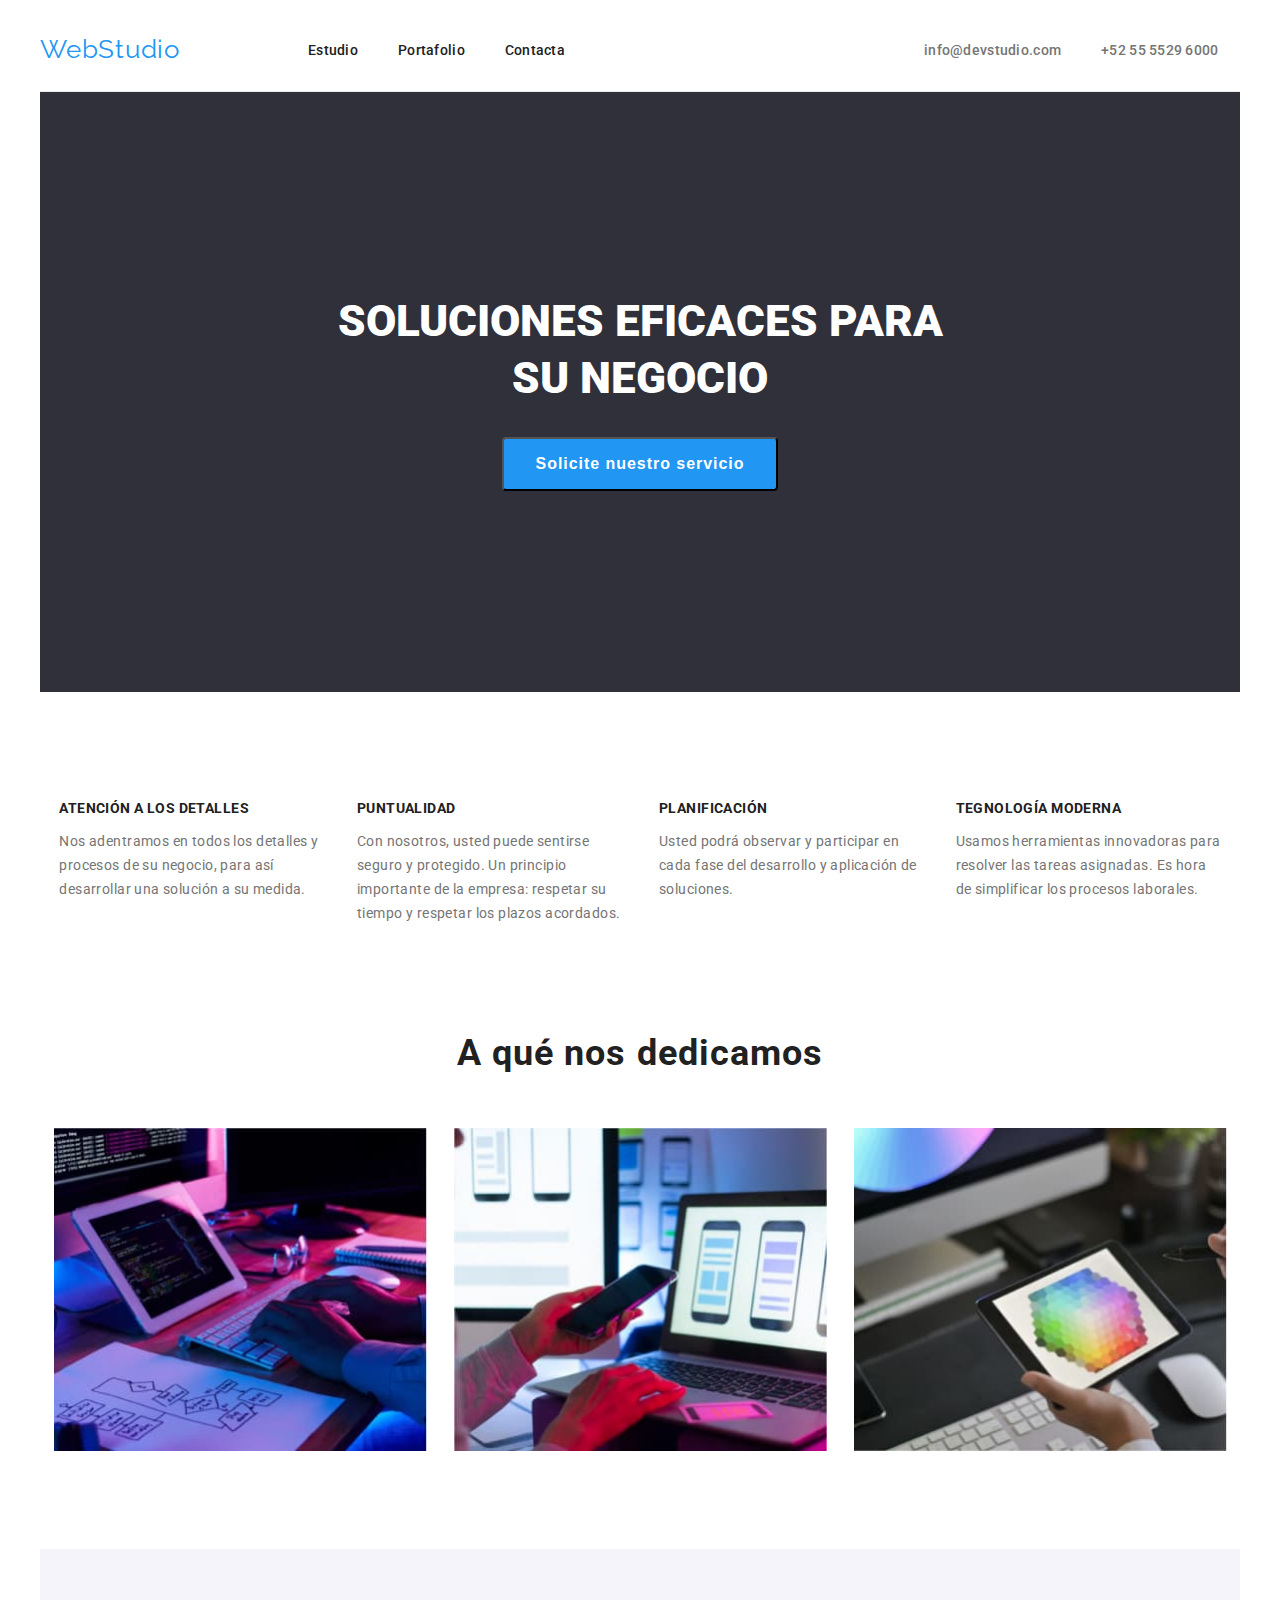
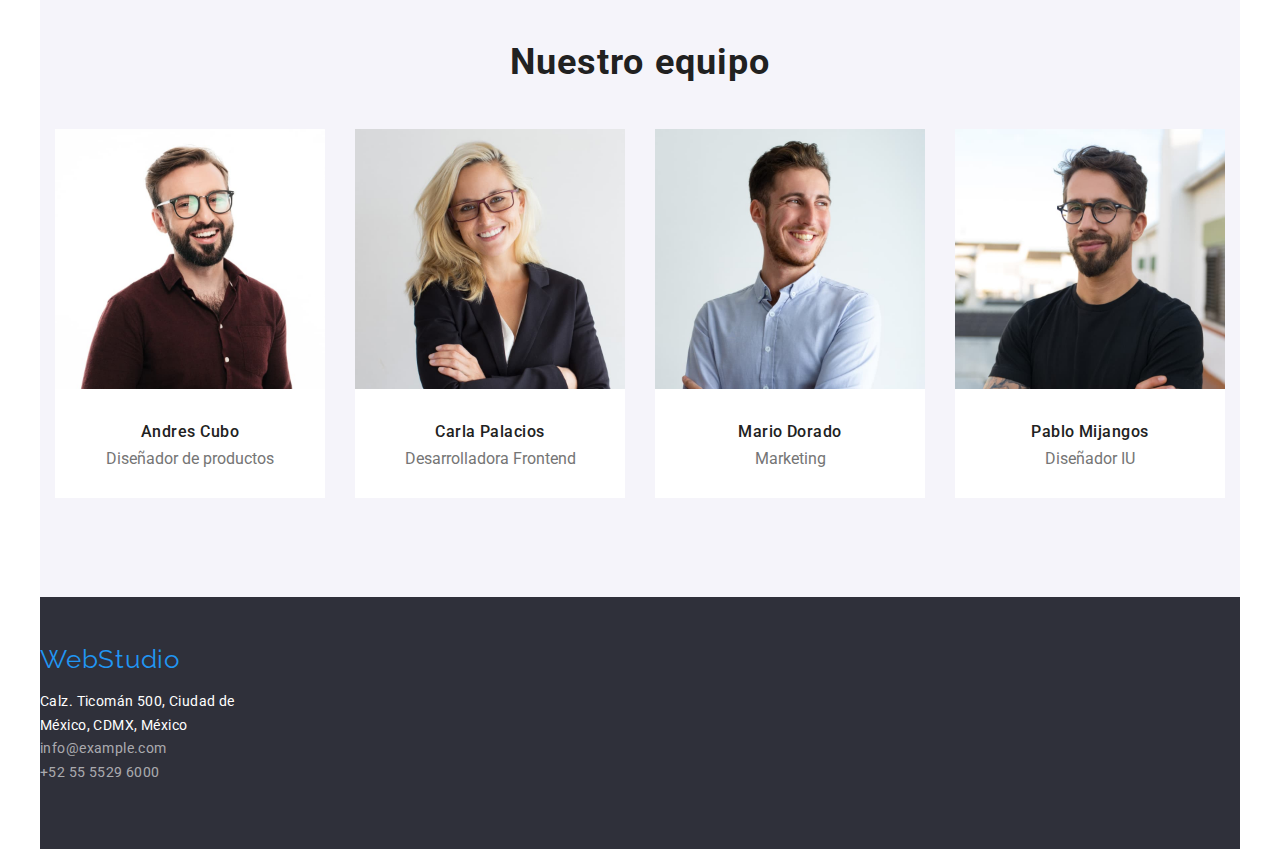
<file: index.html>
<!DOCTYPE html>
<html lang="en">
  <head>
    <meta charset="UTF-8" />
    <meta name="description" content="Primer tarea GoIT fullStack" />
    <link rel="stylesheet" href="css/styles.css" />
    <link
      href="https://fonts.googleapis.com/css2?family=Raleway:wght@700&display=swap"
      rel="stylesheet"
    />
    <link rel="preconnect" href="https://fonts.googleapis.com" />
    <link rel="preconnect" href="https://fonts.gstatic.com" crossorigin />
    <link
      href="https://fonts.googleapis.com/css2?family=Raleway:wght@700&family=Roboto:wght@400;500;700;900&display=swap"
      rel="stylesheet"
    />

    <title>WebStudio</title>
  </head>

  <body>
    <header class="container">
      <a
        href="https://www.figma.com/file/PbLsPaq3rqdlmDubktEo3F/Web-Studio-Project?node-id=75270%3A252&t=9BkdCVBXHGDRPH3z-0"
        target="_blank"
        >WebStudio</a
      >

      <nav>
        <ul class="menu">
          <li><a href="index.html">Estudio</a></li>
          <li><a href="portfolio.html">Portafolio</a></li>
          <li><a href="">Contacta</a></li>
        </ul>
        <ul class="contact">
          <li>
            <a href="mailto:info@devstudio.com">info@devstudio.com</a>
          </li>
          <li>
            <a href="tel:+525555296000">+52 55 5529 6000</a>
          </li>
        </ul>
      </nav>
    </header>

    <main>
      <section class="container principal-section">
        <h1>
          SOLUCIONES EFICACES PARA <br />
          SU NEGOCIO
        </h1>
        <button type="button">Solicite nuestro servicio</button>
      </section>

      <section class="container caracteristics">
        <ul>
          <li>
            <h3>ATENCIÓN A LOS DETALLES</h3>
            <p>
              Nos adentramos en todos los detalles y <br />
              procesos de su negocio, para así <br />
              desarrollar una solución a su medida.
            </p>
          </li>

          <li>
            <h3>PUNTUALIDAD</h3>
            <p>
              Con nosotros, usted puede sentirse <br />
              seguro y protegido. Un principio <br />
              importante de la empresa: respetar su <br />
              tiempo y respetar los plazos acordados.
            </p>
          </li>

          <li>
            <h3>PLANIFICACIÓN</h3>
            <p>
              Usted podrá observar y participar en <br />
              cada fase del desarrollo y aplicación de <br />
              soluciones.
            </p>
          </li>

          <li>
            <h3>TEGNOLOGÍA MODERNA</h3>
            <p>
              Usamos herramientas innovadoras para <br />
              resolver las tareas asignadas. Es hora <br />
              de simplificar los procesos laborales.
            </p>
          </li>
        </ul>
      </section>

      <section class="container dedication">
        <h2>A qué nos dedicamos</h2>
        <ul>
          <li>
            <img
              src="images/dedication_one.jpg"
              alt="Zona de trabajo de un programador"
              width="373"
              height="323"
            />
          </li>
          <li>
            <img
              src="images/dedication_two.jpg"
              alt="Alguien desarrollando una aplicación movil"
              width="373"
              height="323"
            />
          </li>
          <li>
            <img
              src="images/dedication_three.jpg"
              alt="Alguien eligiendo un color en una tablet"
              width="373"
              height="323"
            />
          </li>
        </ul>
      </section>

      <section class="container team">
        <h2>Nuestro equipo</h2>
        <ul>
          <li>
            <img
              src="images/andres_cubo.jpg"
              alt="Foto de Andres Cubo"
              width="270"
              height="260"
            />
            <h3>Andres Cubo</h3>
            <p>Diseñador de productos</p>
          </li>
          <li>
            <img
              src="images/carla_palacios.jpg"
              alt="Foto de Carla Palacios"
              width="270"
              height="260"
            />
            <h3>Carla Palacios</h3>
            <p>Desarrolladora Frontend</p>
          </li>
          <li>
            <img
              src="images/mario_dorado.jpg"
              alt="Foto de Mario Dorado"
              width="270"
              height="260"
            />
            <h3>Mario Dorado</h3>
            <p>Marketing</p>
          </li>
          <li>
            <img
              src="images/pablo_mijangos.jpg"
              alt="Foto de Pablo Mijangos"
              width="270"
              height="260"
            />
            <h3>Pablo Mijangos</h3>
            <p>Diseñador IU</p>
          </li>
        </ul>
      </section>
    </main>

    <footer class="container">
      <a
        href="https://www.figma.com/file/PbLsPaq3rqdlmDubktEo3F/Web-Studio-Project?node-id=0%3A1&t=LeG2gjBpz0DR4NFb-0"
        target="_blank"
        >WebStudio</a
      >
      <address>
        <ul>
          <li class="direction">
            Calz. Ticomán 500, Ciudad de
            <br />
            México, CDMX, México
          </li>
          <li>
            <a class="footer-contact" href="mailto:info@example.com"
              >info@example.com</a
            >
          </li>
          <li>
            <a class="footer-contact" href="tel:+525555296000 "
              >+52 55 5529 6000
            </a>
          </li>
        </ul>
      </address>
    </footer>
  </body>
</html>
</file>
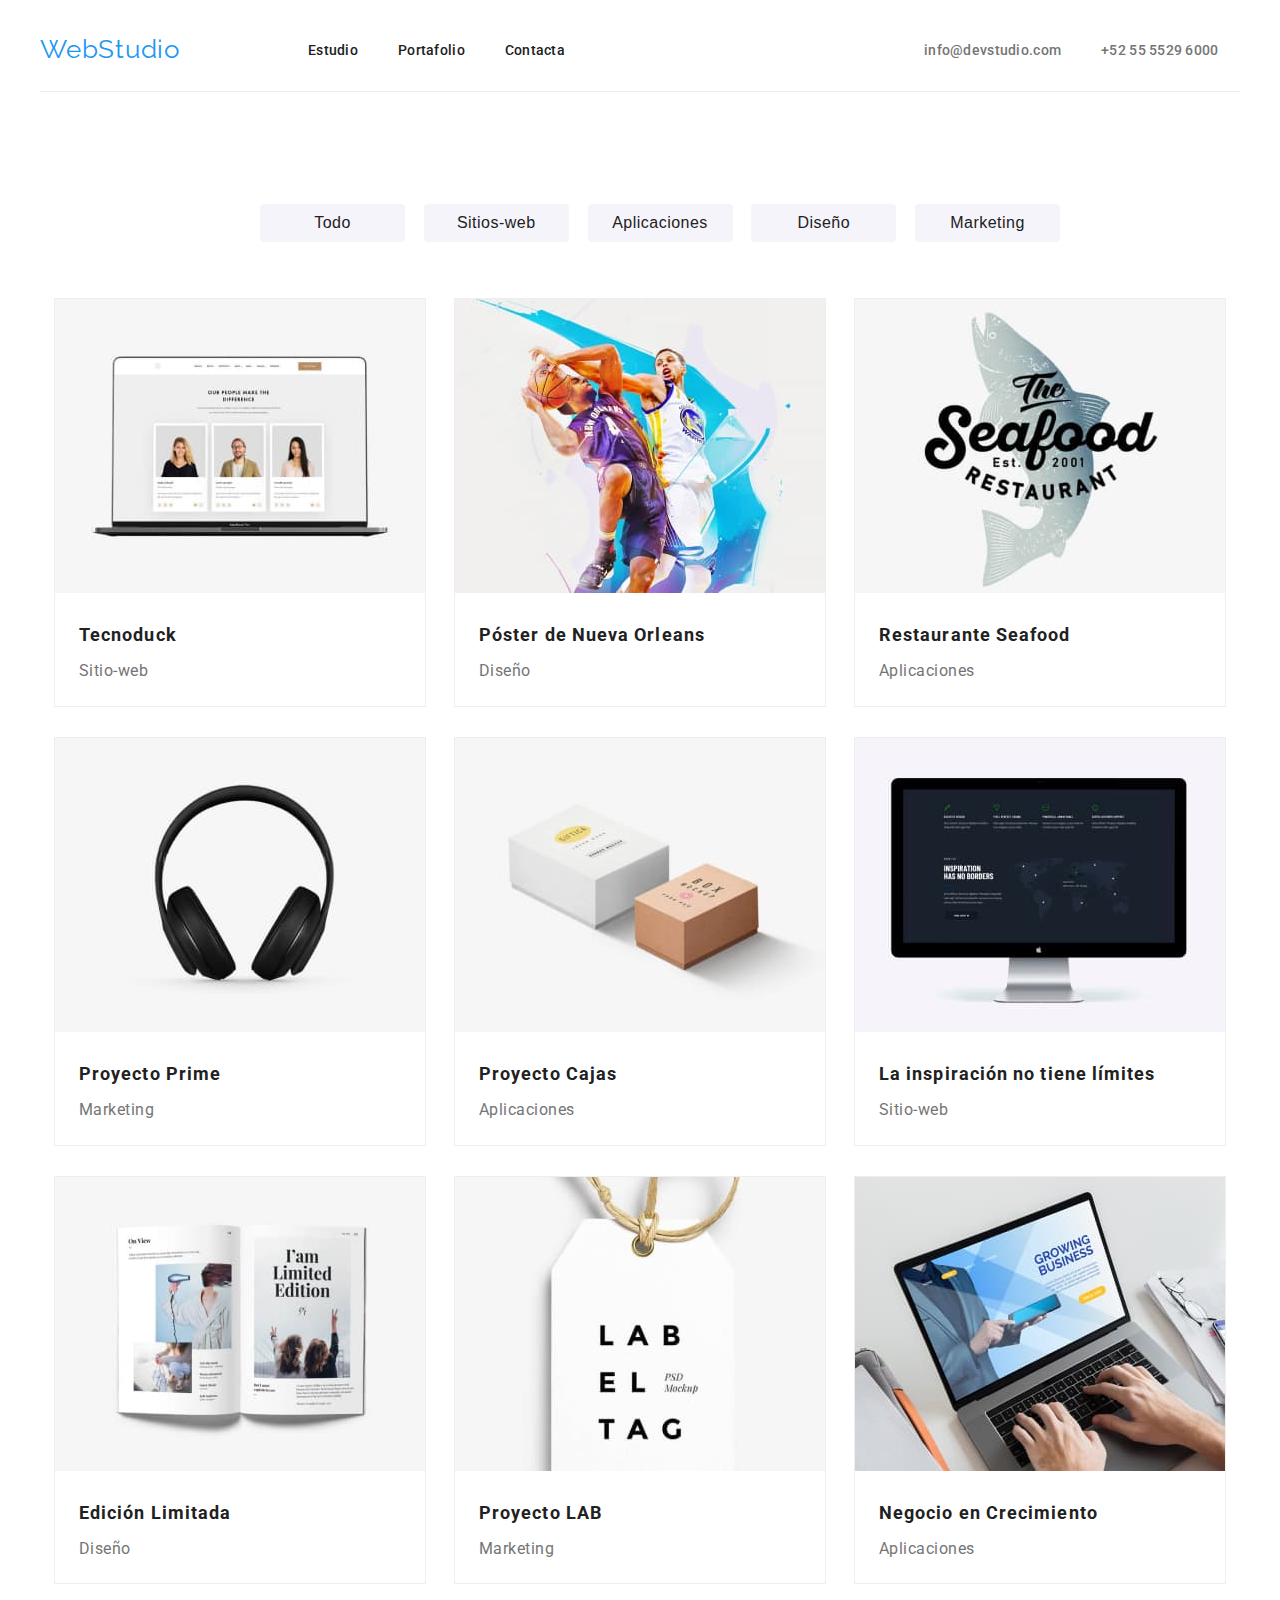
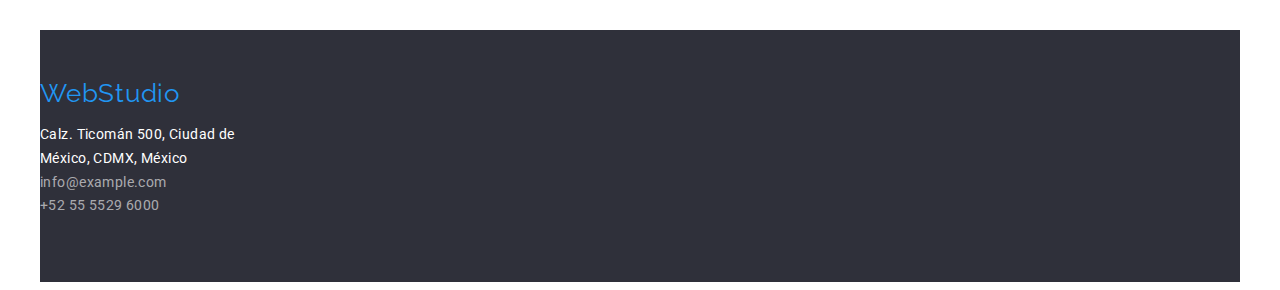
<file: portfolio.html>
<!DOCTYPE html>
<html lang="en">
  <head>
    <meta charset="UTF-8" />
    <meta name="description" content="Segunda tarea GoIT" />
    <link rel="stylesheet" href="css/styles.css" />
    <link rel="preconnect" href="https://fonts.googleapis.com" />
    <link rel="preconnect" href="https://fonts.gstatic.com" crossorigin />
    <link
      href="https://fonts.googleapis.com/css2?family=Raleway:wght@700&display=swap"
      rel="stylesheet"
    />
    <link rel="preconnect" href="https://fonts.googleapis.com" />
    <link rel="preconnect" href="https://fonts.gstatic.com" crossorigin />
    <link
      href="https://fonts.googleapis.com/css2?family=Raleway:wght@700&family=Roboto:wght@400;500;700;900&display=swap"
      rel="stylesheet"
    />

    <title>Portafolio</title>
  </head>
  <body>
    <header class="container">
      <a
        href="https://www.figma.com/file/PbLsPaq3rqdlmDubktEo3F/Web-Studio-Project?node-id=75270%3A252&t=9BkdCVBXHGDRPH3z-0"
        target="_blank"
        >WebStudio</a
      >

      <nav>
        <ul class="menu">
          <li><a href="index.html">Estudio</a></li>
          <li><a href="portfolio.html">Portafolio</a></li>
          <li><a href="">Contacta</a></li>
        </ul>
        <ul class="contact">
          <li>
            <a href="mailto:info@devstudio.com">info@devstudio.com</a>
          </li>
          <li>
            <a href="tel:+525555296000">+52 55 5529 6000</a>
          </li>
        </ul>
      </nav>
    </header>

    <main>
      <section class="container">
        <ul class="services">
          <li><button type="button">Todo</button></li>
          <li><button type="button">Sitios-web</button></li>
          <li><button type="button">Aplicaciones</button></li>
          <li><button type="button">Diseño</button></li>
          <li><button type="button">Marketing</button></li>
        </ul>
      </section>

      <section class="container proyect">
        <ul>
          <li>
            <img
              src="images/computer_one.jpg"
              alt="Computador portatil"
              width="370"
              height="294"
            />
            <h3>Tecnoduck</h3>
            <p>Sitio-web</p>
          </li>

          <li>
            <img
              src="images/basketball.jpg"
              alt="Dos jugadores de basketball"
              width="370"
              height="294"
            />
            <h3>Póster de Nueva Orleans</h3>
            <p>Diseño</p>
          </li>

          <li>
            <img
              src="images/seafood.jpg"
              alt="Logo de un restaurante"
              width="370"
              height="294"
            />
            <h3>Restaurante Seafood</h3>
            <p>Aplicaciones</p>
          </li>

          <li>
            <img
              src="images/headset.jpg"
              alt="Headset"
              width="370"
              height="294"
            />
            <h3>Proyecto Prime</h3>
            <p>Marketing</p>
          </li>

          <li>
            <img
              src="images/boxes.jpg"
              alt="Dos cajas"
              width="370"
              height="294"
            />
            <h3>Proyecto Cajas</h3>
            <p>Aplicaciones</p>
          </li>

          <li>
            <img
              src="images/computer_two.jpg"
              alt="Computador de mesa"
              width="370"
              height="294"
            />
            <h3>La inspiración no tiene límites</h3>
            <p>Sitio-web</p>
          </li>

          <li>
            <img
              src="images/book.jpg"
              alt="Libro abierto"
              width="370"
              height="294"
            />
            <h3>Edición Limitada</h3>
            <p>Diseño</p>
          </li>

          <li>
            <img
              src="images/tag.jpg"
              alt="Tag de un laboratorio"
              width="370"
              height="294"
            />
            <h3>Proyecto LAB</h3>
            <p>Marketing</p>
          </li>

          <li>
            <img
              src="images/computer_three.jpg"
              alt="Computador portatil"
              width="370"
              height="294"
            />
            <h3>Negocio en Crecimiento</h3>
            <p>Aplicaciones</p>
          </li>
        </ul>
      </section>
    </main>

    <footer class="container">
      <a
        href="https://www.figma.com/file/PbLsPaq3rqdlmDubktEo3F/Web-Studio-Project?node-id=0%3A1&t=LeG2gjBpz0DR4NFb-0"
        target="_blank"
        >WebStudio</a
      >
      <address>
        <ul>
          <li class="direction">
            Calz. Ticomán 500, Ciudad de
            <br />
            México, CDMX, México
          </li>
          <li>
            <a class="footer-contact" href="mailto:info@example.com"
              >info@example.com</a
            >
          </li>
          <li>
            <a class="footer-contact" href="tel:+525555296000 "
              >+52 55 5529 6000
            </a>
          </li>
        </ul>
      </address>
    </footer>
  </body>
</html>
</file>
<file: css/styles.css>
:root {
  --primary_color: #212121;
  --secundary_color: #757575;
  --hover_color: #2196f3;
}

body ul {
  list-style: none;
}

/* Both html */
body {
  font-family: "Roboto", Arial, Helvetica, Verdana, sans-serif;
  color: #e70e0e;
}

header {
  border-bottom-width: 1px;
  border-bottom-style: solid;
  border-bottom-color: #ececec;
}
header,
nav,
nav ul {
  align-items: center;
  display: flex;
}

header > a {
  font-family: "Raleway", Arial, Helvetica, Verdana, sans-serif;
  color: var(--hover_color);
  text-decoration: none;
  font-size: 26px;
  letter-spacing: 0.03em;
  line-height: 1.1;
  /* Sangría superior 10px, derecha 15px, inferior 20px, izquierda 25px */
  margin: 24px 68px 25px 0px;
}
.menu a {
  font-weight: 500;
  font-size: 14px;
  line-height: 16px;
  letter-spacing: 0.02em;
  text-decoration: none;
  color: var(--primary_color);
  line-height: 1.1;
  margin: 32px 20px;
}

.menu a:hover,
.menu a:focus {
  font-weight: 500;
  font-size: 14px;
  line-height: 16px;
  letter-spacing: 0.02em;
  color: var(--hover_color);
  line-height: 1.1;
}

.contact a {
  color: var(--secundary_color);
  text-decoration: none;
  font-weight: 500;
  font-size: 14px;
  line-height: 16px;
  letter-spacing: 0.02em;
  line-height: 1.1;
  margin: 32px 20px;
}

.contact {
  padding: 0;
  margin: 32px 0px 32px 319px;
}

.contact a:hover,
.contact a:focus {
  color: var(--hover_color);
  font-weight: 500;
  font-size: 14px;
  line-height: 16px;
  letter-spacing: 0.02em;
  line-height: 1.1;
}

footer {
  height: 252px;
  background: #2f303a;
  display: flex;
  flex-direction: column;
  justify-content: center;
}

footer > a {
  text-decoration: none;
  font-family: "Raleway", Arial, Helvetica, Verdana, sans-serif;
  font-size: 26px;
  line-height: 1.1;
  letter-spacing: 0.03em;
  color: var(--hover_color);
}

address ul {
  padding: 0;
}
.direction {
  font-style: normal;
  color: #ffffff;
  font-weight: 400;
  font-size: 14px;
  line-height: 1.7;
  letter-spacing: 0.03em;
  text-decoration: none;
  display: flex;
}

.footer-contact {
  font-style: normal;
  color: #ffffff99;
  text-decoration: none;
  font-weight: 400;
  font-size: 14px;
  line-height: 1.7;
  letter-spacing: 0.03em;
}

.container {
  width: 1200px;
  margin: 0 auto;
}
/* CSS for Index */

.principal-section {
  background-color: #2f303a;
  height: 600px;
  display: flex;
  flex-direction: column;
}

.principal-section > h1 {
  color: #ffffff;
  font-weight: 900;
  font-size: 44px;
  line-height: 1.3;
  text-align: center;
  margin-top: auto;
}

.principal-section button {
  font-weight: 700;
  font-size: 16px;
  line-height: 30px;
  color: #ffffff;
  background: var(--hover_color);
  letter-spacing: 0.06em;
  margin-left: auto;
  margin-right: auto;
  margin-bottom: auto;
  padding: 10px 32px;
  cursor: pointer;
  border-radius: 4px;
  text-align: center;
}

.caracteristics ul {
  display: flex;
  justify-content: space-around;
  margin-top: 95px;
  padding: 0;
}
.caracteristics h3 {
  font-weight: 700;
  font-size: 14px;
  line-height: 1.1;
  letter-spacing: 0.03em;
  text-transform: uppercase;
  color: var(--primary_color);
}

.caracteristics p {
  font-size: 14px;
  line-height: 1.7;
  letter-spacing: 0.03em;
  color: var(--secundary_color);
}

.dedication ul {
  display: flex;
  justify-content: space-around;
  align-items: center;
  padding: 0;
}

.dedication h2 {
  font-weight: 700;
  font-size: 36px;
  line-height: 1.1;
  letter-spacing: 0.03em;
  text-align: center;
  color: var(--primary_color);
  margin-top: 94px;
  margin-bottom: 55px;
}

.team {
  height: 648px;
  background: #f5f4fa;
  display: flex;
  flex-direction: column;
  margin-top: 94px;
}

.team ul {
  display: flex;
  justify-content: space-around;
  margin-bottom: 94px;
  padding: 0;
}

.team h2 {
  font-weight: 700;
  font-size: 36px;
  line-height: 1.1;
  text-align: center;
  letter-spacing: 0.03em;
  color: var(--primary_color);
  display: flex;
  margin-top: 94px;
  justify-content: center;
  padding: 0;
}

.team li {
  background-color: #ffffff;
}
.team h3 {
  font-weight: 500;
  font-size: 16px;
  line-height: 1.1;
  letter-spacing: 0.03em;
  color: var(--primary_color);
  text-align: center;
  margin-top: 30px;
  margin-bottom: 10px;
}

.team p {
  font-size: 16px;
  line-height: 1.1;
  color: var(--secundary_color);
  text-align: center;
  margin-top: 10px;
  margin-bottom: 30px;
}

/* Portfolio CSS */

.services {
  display: flex;
  justify-content: space-between;
  margin: 112px 180px 56px;
}

.services button {
  font-weight: 500;
  font-size: 16px;
  line-height: 26px;
  text-align: center;
  letter-spacing: 0.03em;
  color: var(--primary_color);
  width: 145px;
  height: 38px;
  background: #f5f4fa;
  cursor: pointer;
  border-radius: 4px;
  border: 0;
}

.services button:hover,
.services button:focus {
  cursor: pointer;
  font-weight: 500;
  font-size: 16px;
  line-height: 26px;
  text-align: center;
  letter-spacing: 0.03em;
  color: #ffffff;
  background-color: var(--hover_color);
}

.proyect ul {
  display: flex;
  flex-wrap: wrap;
  padding: 0;
  justify-content: space-around;
}
.proyect h3 {
  font-weight: 700;
  font-size: 18px;
  line-height: 2;
  letter-spacing: 0.06em;
  color: var(--primary_color);
  margin: 20px 24px 4px;
}

.proyect p {
  font-size: 16px;
  line-height: 1.8;
  letter-spacing: 0.03em;
  color: var(--secundary_color);
  margin: 4px 24px 20px;
}

.proyect li {
  border: 1px solid #eeeeee;
  margin-bottom: 30px;
}
</file>
